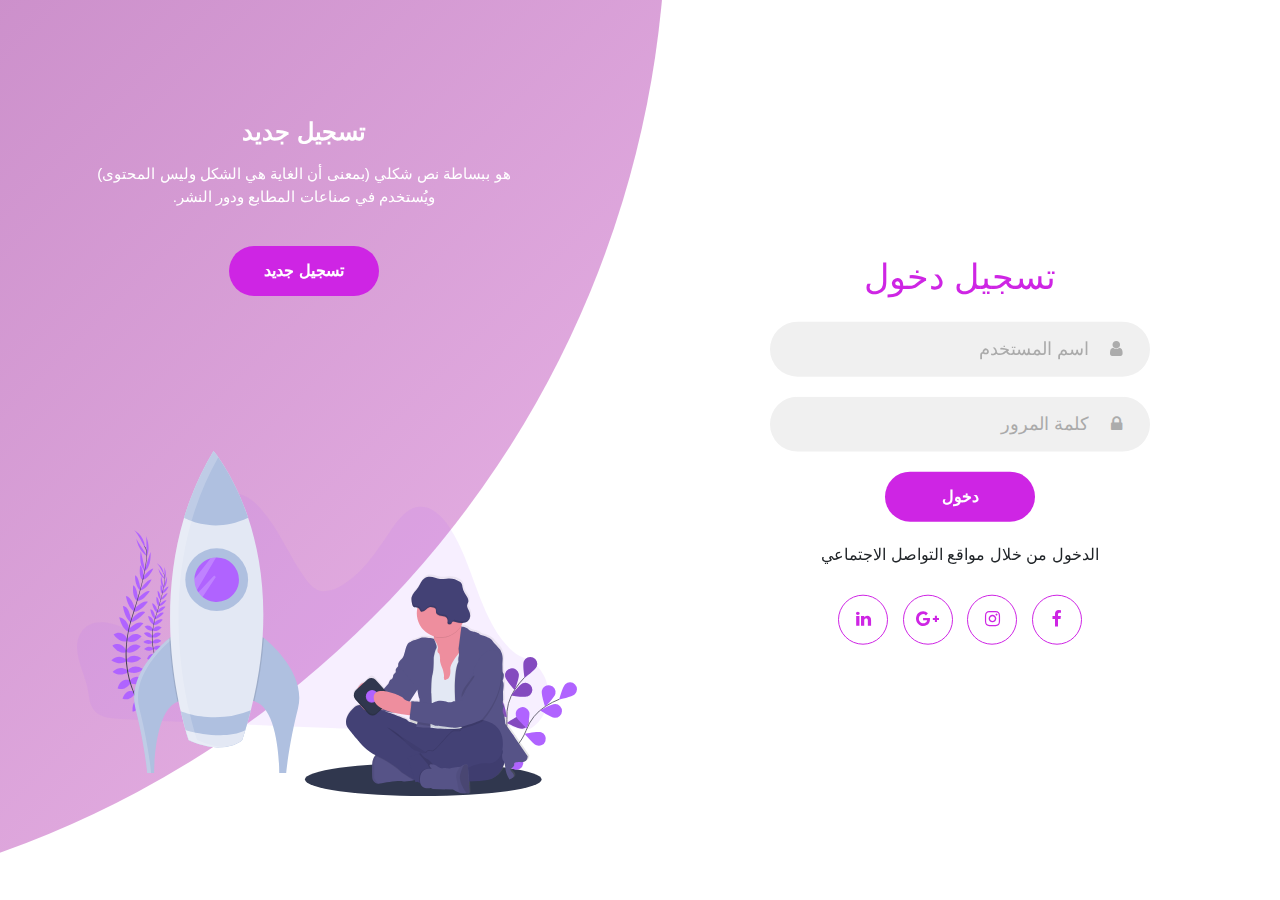
<file: account.html>
<!DOCTYPE html>
<html lang="en">
<head>
    <meta charset="utf-8">
    <meta name="viewport" content="width=device-width, initial-scale=1, shrink-to-fit=no">
    <link rel="stylesheet" href="css/font-awesome.min.css">
    <!-- Bootstrap CSS -->
    <link rel="stylesheet" href="https://stackpath.bootstrapcdn.com/bootstrap/4.4.1/css/bootstrap.min.css" integrity="sha384-Vkoo8x4CGsO3+Hhxv8T/Q5PaXtkKtu6ug5TOeNV6gBiFeWPGFN9MuhOf23Q9Ifjh" crossorigin="anonymous">
    <link rel="stylesheet" href="https://unpkg.com/swiper/swiper-bundle.min.css">
    <link rel= 'stylesheet' href="css/account.css">
    <link href="img/favicon.ico" rel="icon" type="image/x-icon">
    <title>الحساب</title>
</head>
<body>
    <div class="containar">
        <div class="form-containar">
            <div class="signin-signup">
                <form action="" class="sign-in">
                    <h2 class="title">تسجيل دخول</h2>
                    <div class= 'input-field'>
                        <i class="fa fa-user"></i>
                        <input type="text" placeholder="اسم المستخدم">
                    </div>
                    <div class= 'input-field'>
                        <i class="fa fa-lock"></i>
                        <input type="password" placeholder="كلمة المرور">
                    </div>
                    <input type="submit" value="دخول" class= 'btn solid'>
                    <p class="social-text">الدخول من خلال مواقع التواصل الاجتماعي</p>
                    <div class="soical-media">
                        <a href="#" class="social-icon"><i class="fa fa-facebook"></i></a>
                        <a href="#" class="social-icon"><i class="fa fa-instagram"></i></a>
                        <a href="#" class="social-icon"><i class="fa fa-google-plus"></i></a>
                        <a href="#" class="social-icon"><i class="fa fa-linkedin"></i></a>
                    </div>
                </form>
                <form action="" class="sign-up">
                    <h2 class="title">مستخدم جديد</h2>
                    <div class= 'input-field'>
                        <i class="fa fa-user"></i>
                        <input type="text" placeholder="اسم المستخدم">
                    </div>
                    <div class= 'input-field'>
                        <i class="fa fa-envelope"></i>
                        <input type="text" placeholder="الأيميل">
                    </div>
                    <div class= 'input-field'>
                        <i class="fa fa-lock"></i>
                        <input type="password" placeholder="كلمة المرور">
                    </div>
                    <div class= 'input-field'>
                        <i class="fa fa-lock"></i>
                        <input type="password" placeholder="تأكيد كلمة المرور">
                    </div>
                    <input type="submit" value="تسجيل" class= 'btn solid'>
                    <p class="social-text">التسجيل من خلال مواقع التواصل الاجتماعي</p>
                    <div class="soical-media">
                        <a href="#" class="social-icon"><i class="fa fa-facebook"></i></a>
                        <a href="#" class="social-icon"><i class="fa fa-instagram"></i></a>
                        <a href="#" class="social-icon"><i class="fa fa-google-plus"></i></a>
                        <a href="#" class="social-icon"><i class="fa fa-linkedin"></i></a>
                    </div>
                </form>
            </div>
        </div>
        <div class="panels-containar">
            <div class="panel rigth-panel">
                <div class="content">
                    <h3>تسجيل دخول</h3>
                    <p>هو ببساطة نص شكلي (بمعنى أن الغاية هي الشكل وليس المحتوى) ويُستخدم في صناعات المطابع ودور النشر.</p>
                    <button class="btn transpatent" id='sign-in-btn'>تسجيل دخول</button>
                </div>
                <img src= 'img/undraw_multitasking_hqg3.svg' class="images">
            </div>
            <div class="panel left-panel">
                <div class="content">
                    <h3>تسجيل جديد</h3>
                    <p>هو ببساطة نص شكلي (بمعنى أن الغاية هي الشكل وليس المحتوى) ويُستخدم في صناعات المطابع ودور النشر.</p>
                    <button class="btn transpatent" id= 'sign-up-btn'>تسجيل جديد</button>
                </div>
                <img src= 'img/undraw_maker_launch_crhe.svg' class="images">
            </div>
            
        </div>
    </div>
    <script src="https://code.jquery.com/jquery-3.4.1.slim.min.js" integrity="sha384-J6qa4849blE2+poT4WnyKhv5vZF5SrPo0iEjwBvKU7imGFAV0wwj1yYfoRSJoZ+n" crossorigin="anonymous"></script>
    <script src="https://cdn.jsdelivr.net/npm/popper.js@1.16.0/dist/umd/popper.min.js" integrity="sha384-Q6E9RHvbIyZFJoft+2mJbHaEWldlvI9IOYy5n3zV9zzTtmI3UksdQRVvoxMfooAo" crossorigin="anonymous"></script>
    <script src="https://stackpath.bootstrapcdn.com/bootstrap/4.4.1/js/bootstrap.min.js" integrity="sha384-wfSDF2E50Y2D1uUdj0O3uMBJnjuUD4Ih7YwaYd1iqfktj0Uod8GCExl3Og8ifwB6" crossorigin="anonymous"></script>
    <script src="https://unpkg.com/swiper/swiper-bundle.min.js"></script>
    <script src= 'js/main.js'></script>
</body>
</html>
</file>
<file: css/account.css>
* {
    margin: 0;
    padding: 0;
    box-sizing: border-box;
}
body{
    direction: rtl;
}
.containar{
    position: relative;
    width: 100%;
    min-height: 100vh;
    overflow: hidden;  
}
.containar::before{
    content: '';
    position: absolute;
    width: 2000px;
    height: 2000px;
    border-radius: 50%;
    background: linear-gradient(-45deg, rgb(236, 184, 234), rgb(156, 83, 156));
    top: -10%;
    right: 48%;
    transform: translateY(-50%);
    z-index: 6;
    transition: 1.8s ease-in-out;
}
.form-containar{
    position: absolute;
    width: 100%;
    height: 100%;
    top: 0;
    right: 0;
}
.signin-signup{
    position: absolute;
    width: 50%;
    top:50%;
    left: 75%;
    transform: translate(-50%, -50%);
    display: grid;
    grid-template-columns: 1fr;
    z-index: 5;
    transition: 1s 0.7s ease-in-out;

}
form{
    display: flex;
    align-items: center;
    justify-content: center;
    flex-direction: column;
    grid-column: 1 / 2;
    grid-row: 1 / 2;
    padding: 0 5rem;
    overflow: hidden;
    transition: 0.2s 0.7s ease-in-out;

}
form.sign-in{
    z-index: 2;
}
form.sign-up{
    z-index: 1;
    opacity: 0;
}
.title{
    font-size: 2.2rem;
    margin-bottom: 14px;
    color: rgb(206, 37, 228);
}
.input-field{
    max-width: 380px;
    width: 100%;
    height: 55px;
    background-color: #f0f0f0;
    margin: 10px 0;
    border-radius: 55px;
    display: grid;
    grid-template-columns: 15% 85%;
    padding: 0 0.4rem;
}
.input-field i{
    text-align: center;
    line-height: 55px;
    color: #acacac;
    font-size: 1.1rem;
}
.input-field input{
    background: none;
    outline: none;
    border: none;
    line-height: 1;
    font-weight: 600;
    font-size: 1.1rem;
    color: #333;
}
.input-field input::placeholder{
    color: #aaa;
    font-weight: 500;
}
.btn{
    width: 150px;
    height: 50px;
    border: none;
    outline: none;
    border-radius: 50px;
    cursor: pointer;
    background-color: rgb(206, 37, 228);
    color: #fff;
    font-weight: 600;
    margin: 10px  0;
    transition: 0.4s;
}
.btn:hover{
    color: rgb(206, 37, 228);
    background-color: #fff;
    border: 2px solid rgb(206, 37, 228);
}
.social-text{
    padding: .7rem 0;
    font-size: 1rem;
}
.soical-media{
    display: flex;
    justify-content: center;
}
.social-icon{
    height: 50px;
    width: 50px;
    border: 1px solid rgb(206, 37, 228);
    margin: 0 0.45rem;
    display: flex;
    align-items: center;
    justify-content: center;
    text-decoration: none;
    color: rgb(206, 37, 228);
    font-size: 1.1rem;
    border-radius: 50%;
    transition: 0.4s;
}
.social-icon:hover{
    color: #fff;
    text-decoration: none;
    background-color: rgb(206, 37, 228);
}
.panels-containar{
    position: absolute;
    width: 100%;
    height: 100%;
    top: 0;
    left: 0;
    display: grid;
    grid-template-columns: repeat(2, 1fr);
}
.panel{
    display: flex;
    flex-direction: column;
    align-items: flex-end;
    justify-content: space-around;
    text-align: center;
    z-index: 7;
}
.left-panel{
    padding: 3rem 17% 2rem 12%;
    pointer-events: all;
}
.rigth-panel{
    padding: 3rem 12% 2rem 17%;
    pointer-events: none;
}
.panel .content{
    color: #fff;
    transition: 0.9s 0.5s ease-in-out;
}
.panel h3{
    font-weight: 600;
    line-height: 1;
    font-size: 1.5rem;
}
.panel p{
    font-size: 0.95rem;
    padding: 0.7rem 0;
}
.btn .transpatent{
    margin: 0;
    background: none;
    border: 2px solid #fff;
    width: 130px;
    height: 50px;
    font-weight: 600;
    font-size: 0.8rem;
}
.rigth-panel .content, .rigth-panel .images{
    transform: translateX(800px);
}

.images{
    width: 500px;
    transition: 1.1s 0.4s ease-in-out;
}
.containar.sign-up-mode:before{
    transform: translate(100%, -50%);
    right: 52%;
}
.containar.sign-up-mode .left-panel .images,
.containar.sign-up-mode .left-panel .content{
    transform: translateX(-800px);
}
.containar.sign-up-mode .rigth-panel .content,
.containar.sign-up-mode .rigth-panel .images{
    transform: translateX(0px);
}
.containar.sign-up-mode .left-panel{
    pointer-events: none;
}
.containar.sign-up-mode .rigth-panel{
    pointer-events: all;
}
.containar.sign-up-mode .signin-signup{
    left: 25%;
}
.containar.sign-up-mode form.sign-in{
    z-index: 1;
    opacity: 0;
}
.containar.sign-up-mode form.sign-up{
    z-index: 2;
    opacity: 1;
}

@media (max-width: 870px){
    .containar{
        min-height: 800px;
        height: 100vh;
    }
    .containar::before{
       width: 1500px;
       height: 1500px;
       left: 30%;
       bottom: 63%;
       transform: translateX(-50%);
       right: initial;
       top: initial;
       transition: 2s ease-in-out;
    }
    .signin-signup{
        width: 100%;
        left: 50%;
        top: 95%;
        transform: translate(-50%, -100%);
        transition: 1s 0.8s ease-in-out;
    }
    .panels-containar{
        z-index: 10;
        grid-template-columns: 1fr;
        grid-template-rows: 1fr 2fr 1fr;
    }
    .panel .content{
        padding-right: 15%;
        transition: 0.9s 0.8s ease-in-out;
    }
    .panel h3{
        font-size: 1.2rem;
    }
    .panel p{
        font-size: 0.7rem;
        padding: 0.5rem 0;
    }
    .btn .transpatent{
        width: 110px;
        height: 35px;
        font-size: 0.7rem;
    }
    .left-panel{
        grid-row: 1 / 2;
    }
    .rigth-panel{
        grid-row: 3 / 4;
    }
    .panel{
        padding: 2.5rem 8%;
        flex-direction: row;
        justify-content: space-around;
        align-items: center;
    }
    .images{
        width: 200px;
        transition: 0.9s 0.6s ease-in-out;
    }
    .rigth-panel .content, .rigth-panel .images{
        transform: translateY(300px);
    }
    .containar.sign-up-mode:before{
        transform: translate(-50%, 100%);
        bottom: 35%;
        right: initial;
    }
    .containar.sign-up-mode .left-panel .images,
    .containar.sign-up-mode .left-panel .content {
        transform: translateY(-300px);
    }
    .containar.sign-up-mode .signin-signup{
        top: 0;
        left: 50%;
        transform: translate(-50%, 0);
    }
}

@media (max-width: 570px){
    form{
        padding: 0 1.5rem;
    }
    .images{
        display: none;
    }
    .panel .content{
        padding: 0.5rme 1rme;
    }
    .containar::before{
        bottom: 72%;
        left: 50%;
    }
    .containar.sign-up-mode:before{
        bottom: 28%;
        left: 50%;
    }
}
</file>
